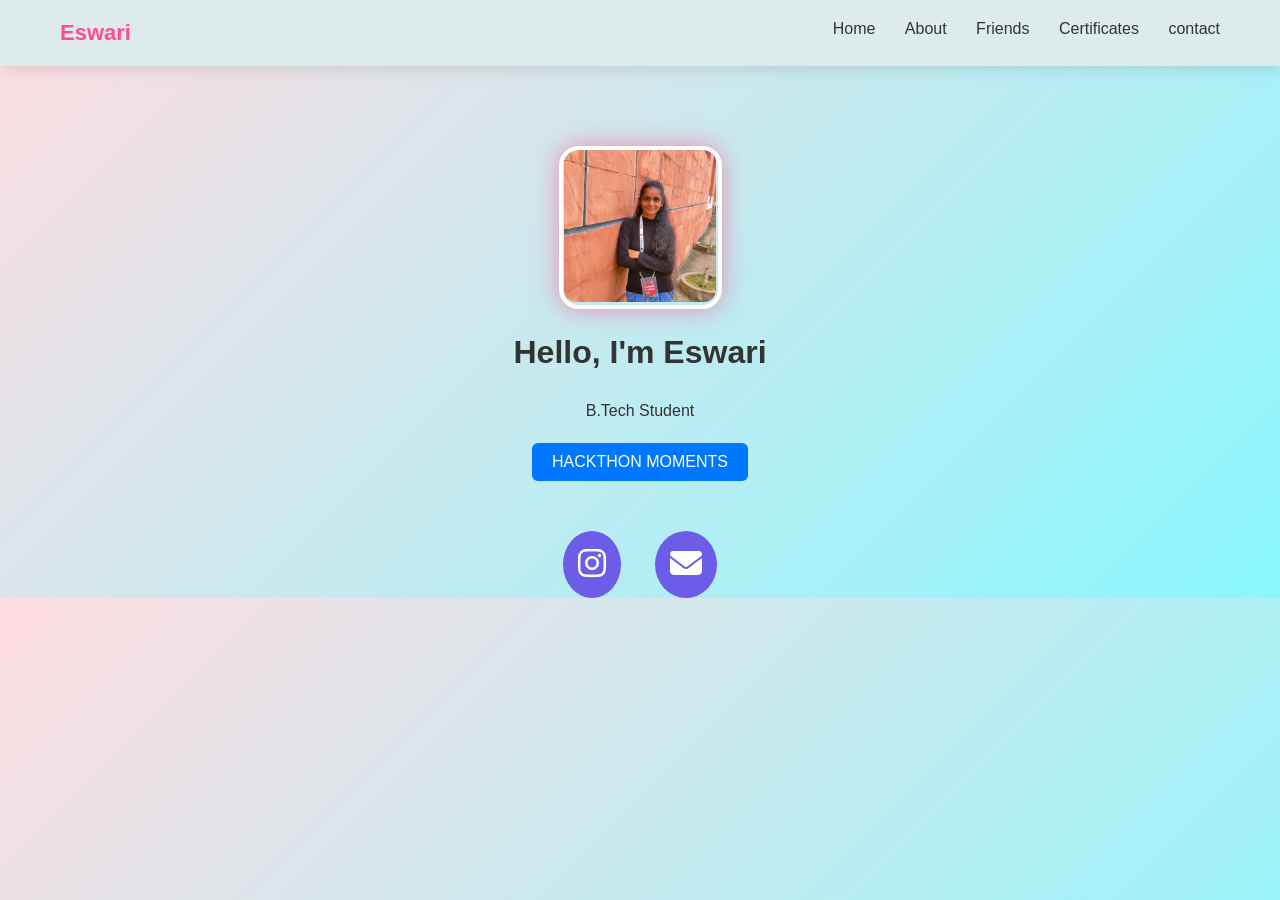
<file: index.html>
<!DOCTYPE html>  
<html>  
<head>  
  <title>Eswari Portfolio</title>  
  <link rel="stylesheet" href="style.css">  

  <!-- Font Awesome CDN for Instagram and Gmail icons -->
  <link rel="stylesheet" href="https://cdnjs.cloudflare.com/ajax/libs/font-awesome/6.4.0/css/all.min.css">
</head>  
<body>  
  
<nav>  
  <div class="logo">Eswari</div>  
  <div class="links">  
    <a href="index.html">Home</a>  
    <a href="about.html">About</a>  
    <a href="friends.html">Friends</a>  
    <a href="certificates.html">Certificates</a>  
    <a href="contact.html">contact</a>
  </div>  
</nav>  
  
<section class="home">  
  <div class="profile-box">  
    <img src="profile.jpg.jpeg" alt="Profile Picture">  
  </div>  
  
  <h1>Hello, I'm Eswari</h1>  
  <p>B.Tech Student</p>  
  
  <a href="certificates.html" class="btn">HACKTHON MOMENTS</a>
  </a>  

  <!-- Contact Icons Section -->
  <div class="contact-buttons">
    <a href="https://www.instagram.com/eswari.arji_" target="_blank" class="icon-btn">
      <i class="fab fa-instagram"></i>
    </a>
    <a href="mailto:arjieswari50@gmail.com" target="_blank" class="icon-btn">
      <i class="fas fa-envelope"></i>
    </a>
  </div>
</section>  
  
</body>  
</html>
</file>
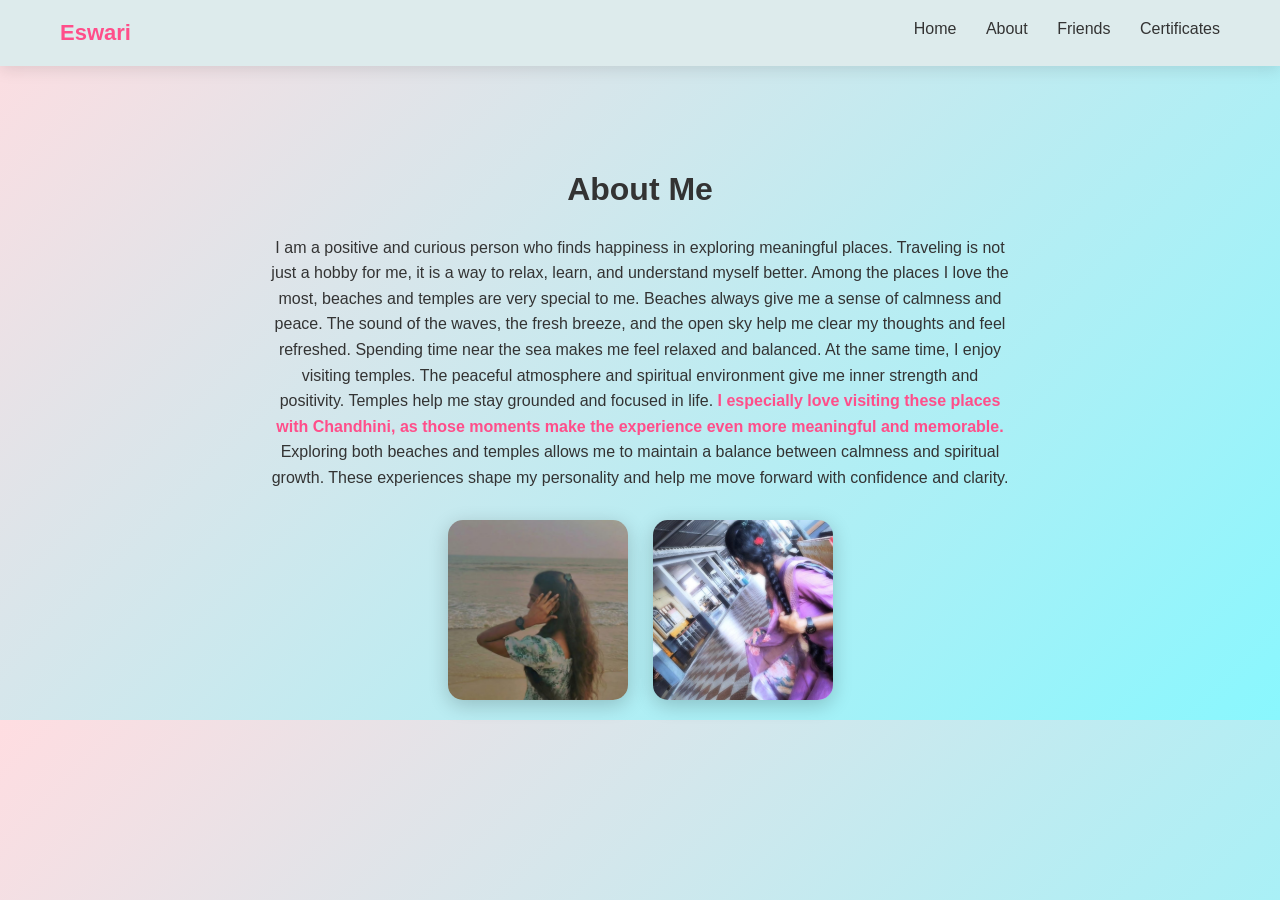
<file: about.html>
<!DOCTYPE html>
<html>
<head>
<title>About Me</title>
<link rel="stylesheet" href="style.css">
</head>
<body>

<nav>
<div class="logo">Eswari</div>
<div class="links">
<a href="index.html">Home</a>
<a href="about.html">About</a>
<a href="friends.html">Friends</a>
<a href="certificates.html">Certificates</a>
</div>
</nav>

<section class="page">
<h1>About Me</h1>
<p>
I am a positive and curious person who finds happiness in exploring meaningful places. Traveling is not just a hobby for me, it is a way to relax, learn, and understand myself better. Among the places I love the most, beaches and temples are very special to me.

Beaches always give me a sense of calmness and peace. The sound of the waves, the fresh breeze, and the open sky help me clear my thoughts and feel refreshed. Spending time near the sea makes me feel relaxed and balanced.

At the same time, I enjoy visiting temples. The peaceful atmosphere and spiritual environment give me inner strength and positivity. Temples help me stay grounded and focused in life.

<strong>I especially love visiting these places with Chandhini, as those moments make the experience even more meaningful and memorable.</strong>

Exploring both beaches and temples allows me to maintain a balance between calmness and spiritual growth. These experiences shape my personality and help me move forward with confidence and clarity.
</p>

<div class="gallery">
<img src="eshu1.jpg.jpeg">
<img src="eshu2.jpg.jpeg">
</div>

</section>

</body>
</html>
</file>
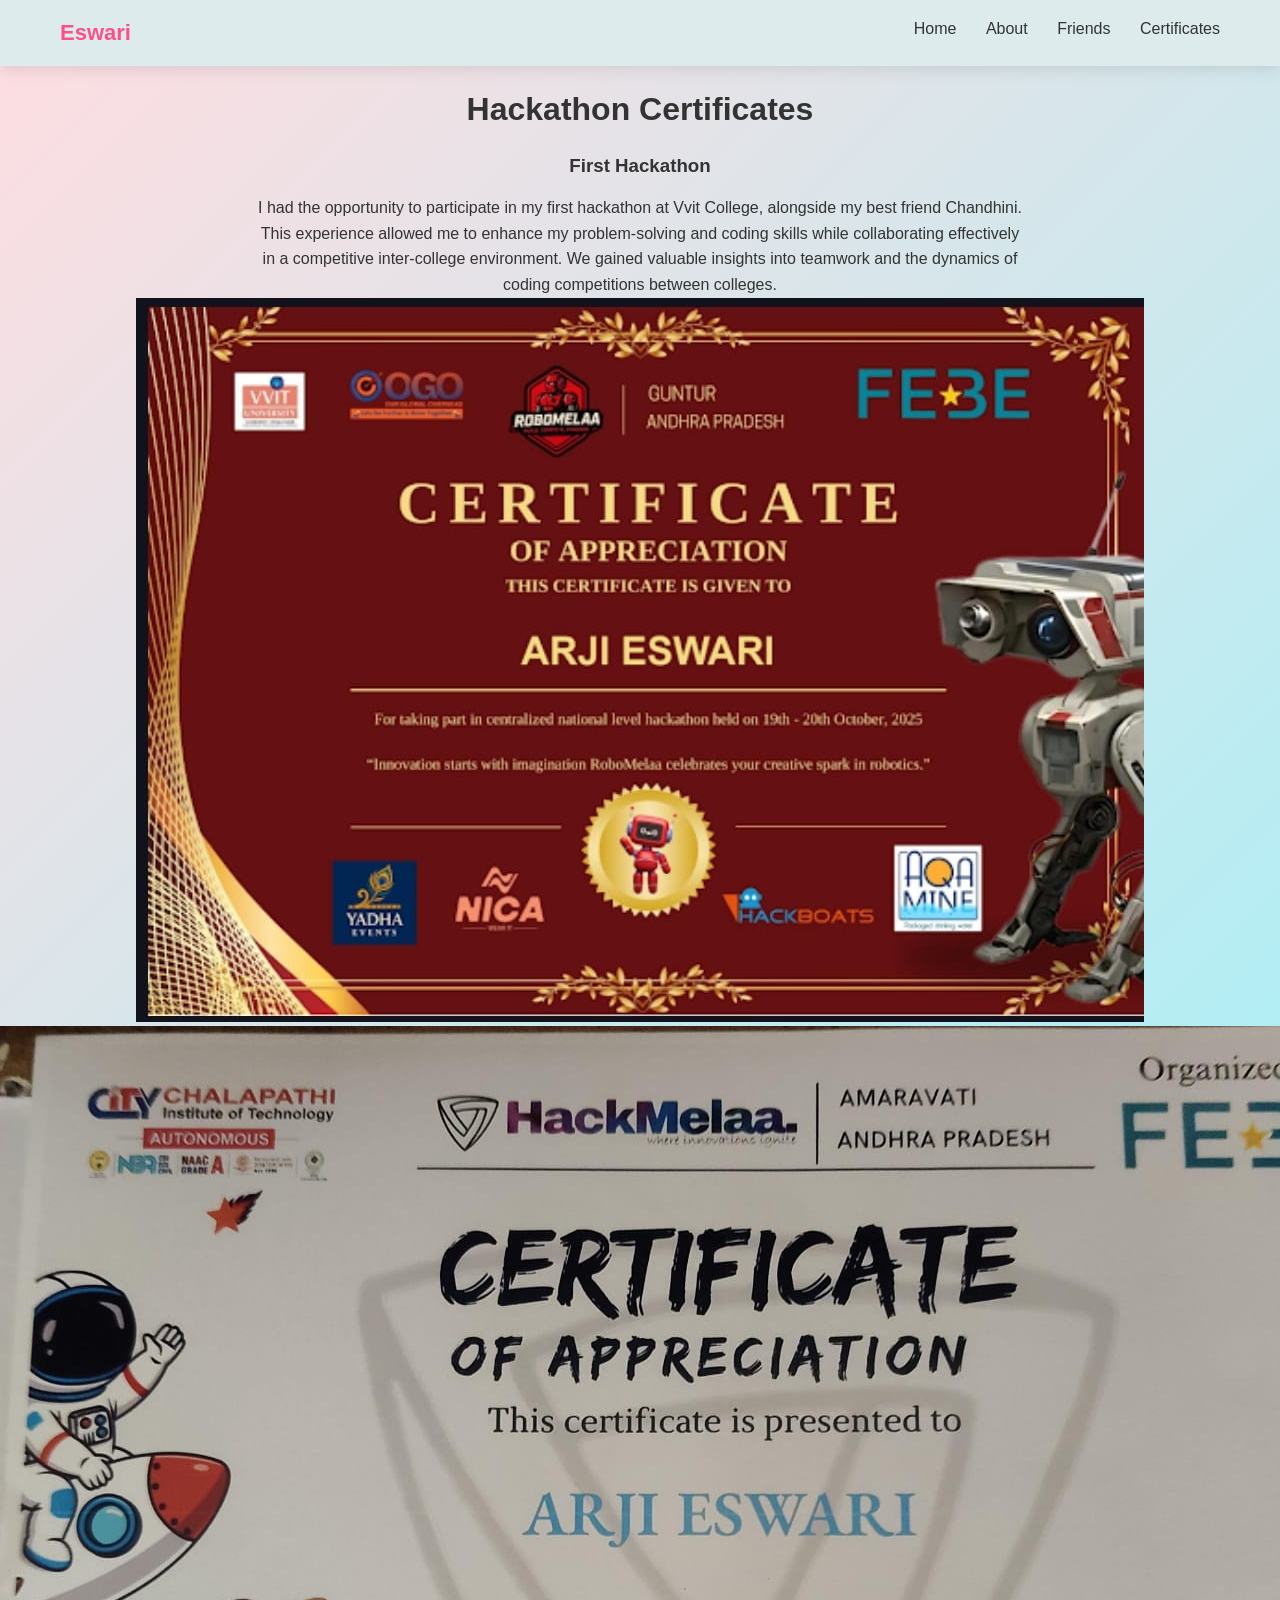
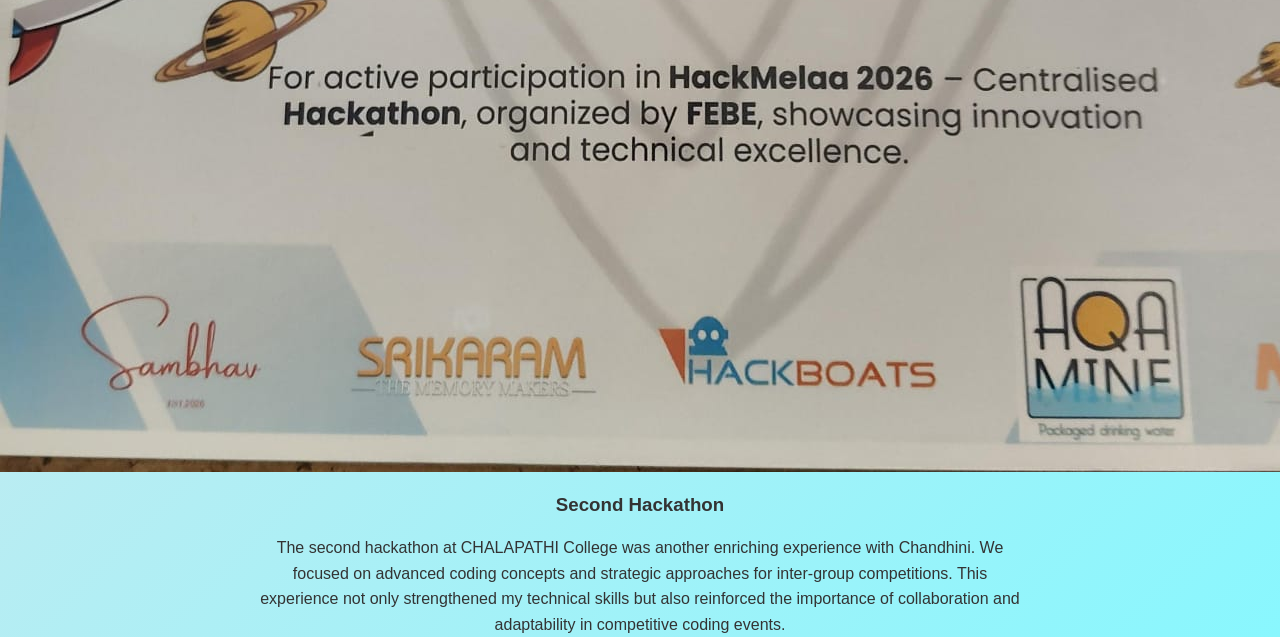
<file: certificates.html>
<!DOCTYPE html>
<html lang="en">
<head>
  <meta charset="UTF-8">
  <meta name="viewport" content="width=device-width, initial-scale=1.0">
  <title>Eswari Certificates</title>
  <link rel="stylesheet" href="style.css">
</head>
<body>

<nav>
  <div class="logo">Eswari</div>
  <div class="links">
    <a href="index.html">Home</a>
    <a href="about.html">About</a>
    <a href="friends.html">Friends</a>
    <a href="certificates.html">Certificates</a>
  </div>
</nav>

<section class="certificates-page">

  <h1>Hackathon Certificates</h1>

  <!-- 1st Certificate: Image Left -->
  <div class="cert-row">
    <div class="cert-text">
      <h3>First Hackathon</h3>
      <p>
        I had the opportunity to participate in my first hackathon at Vvit College, alongside my best friend Chandhini.  
        This experience allowed me to enhance my problem-solving and coding skills while collaborating effectively in a competitive inter-college environment.  
        We gained valuable insights into teamwork and the dynamics of coding competitions between colleges.
      </p>
    </div>
    <div class="cert-img-box">
      <img src="certificate1.jpg.jpeg" alt="Certificate 1">
    </div>
  </div>

  <!-- 2nd Certificate: Image Right -->
  <div class="cert-row reverse">
    <div class="cert-img-box">
      <img src="certificate2.jpg.jpeg" alt="Certificate 2">
    </div>
    <div class="cert-text">
      <h3>Second Hackathon</h3>
      <p>
        The second hackathon at CHALAPATHI College was another enriching experience with Chandhini.  
        We focused on advanced coding concepts and strategic approaches for inter-group competitions.  
        This experience not only strengthened my technical skills but also reinforced the importance of collaboration and adaptability in competitive coding events.
      </p>
    </div>
  </div>

</section>

  

</body>
</html>
</file>
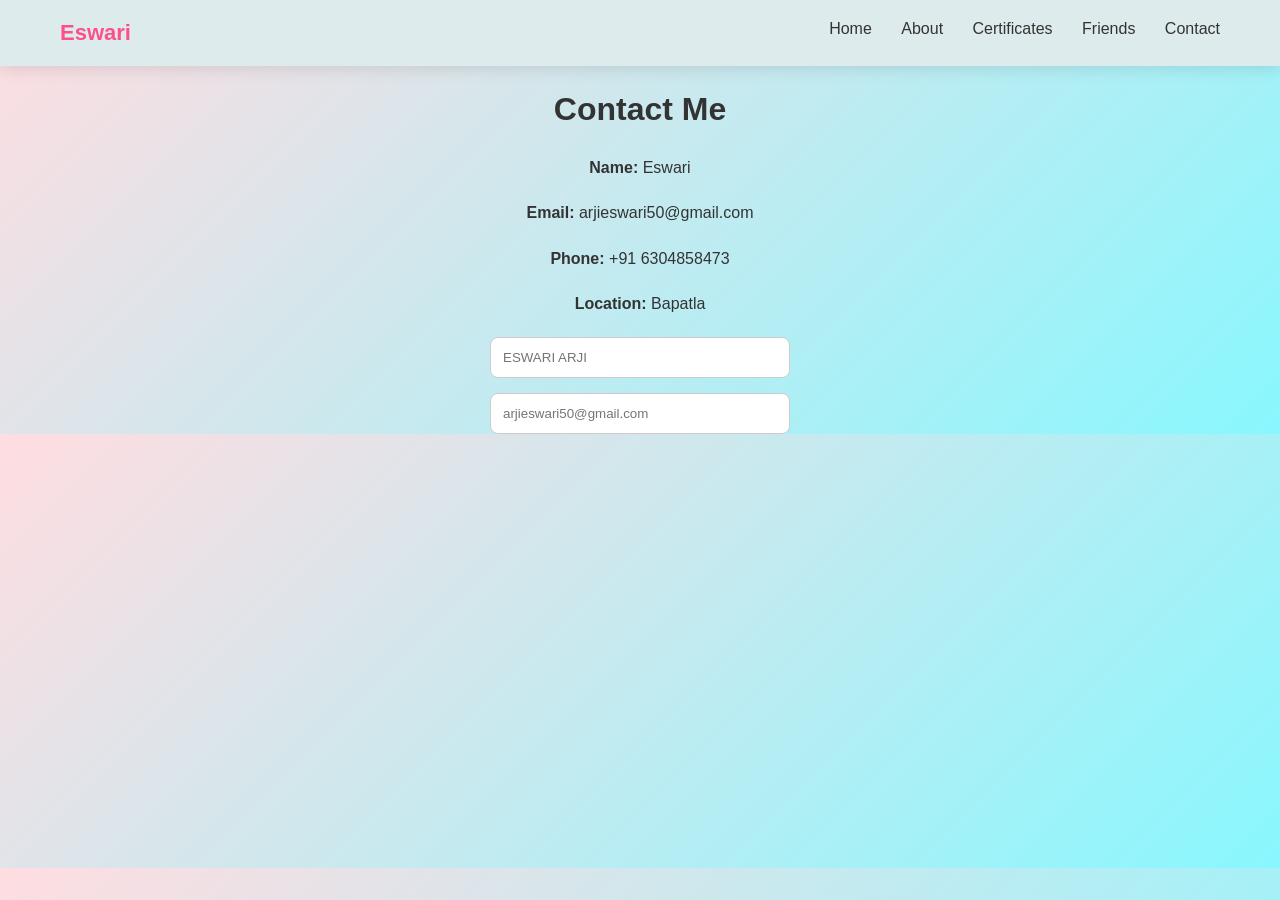
<file: contact.html>
<!DOCTYPE html>
<html lang="en">
<head>
<meta charset="UTF-8">
<meta name="viewport" content="width=device-width, initial-scale=1.0">
<title>Contact - Eswari</title>
<link rel="stylesheet" href="style.css">
</head>

<body>

<nav>
  <div class="logo">Eswari</div>
  <div class="links">
    <a href="index.html">Home</a>
    <a href="about.html">About</a>
    <a href="certificates.html">Certificates</a>
    <a href="friends.html">Friends</a>
    <a href="contact.html">Contact</a>
  </div>
</nav>

<section class="contact">
  <h1>Contact Me</h1>

  <div class="contact-box">
    <p><b>Name:</b> Eswari</p>
    <p><b>Email:</b> arjieswari50@gmail.com</p>
    <p><b>Phone:</b> +91 6304858473</p>
    <p><b>Location:</b> Bapatla</p>
  </div>

  <form class="contact-form">
    <input type="text" placeholder="ESWARI ARJI" required>
    <input type="email" placeholder="arjieswari50@gmail.com" required>
    
  </form>

</section>

</body>
</html>
</file>
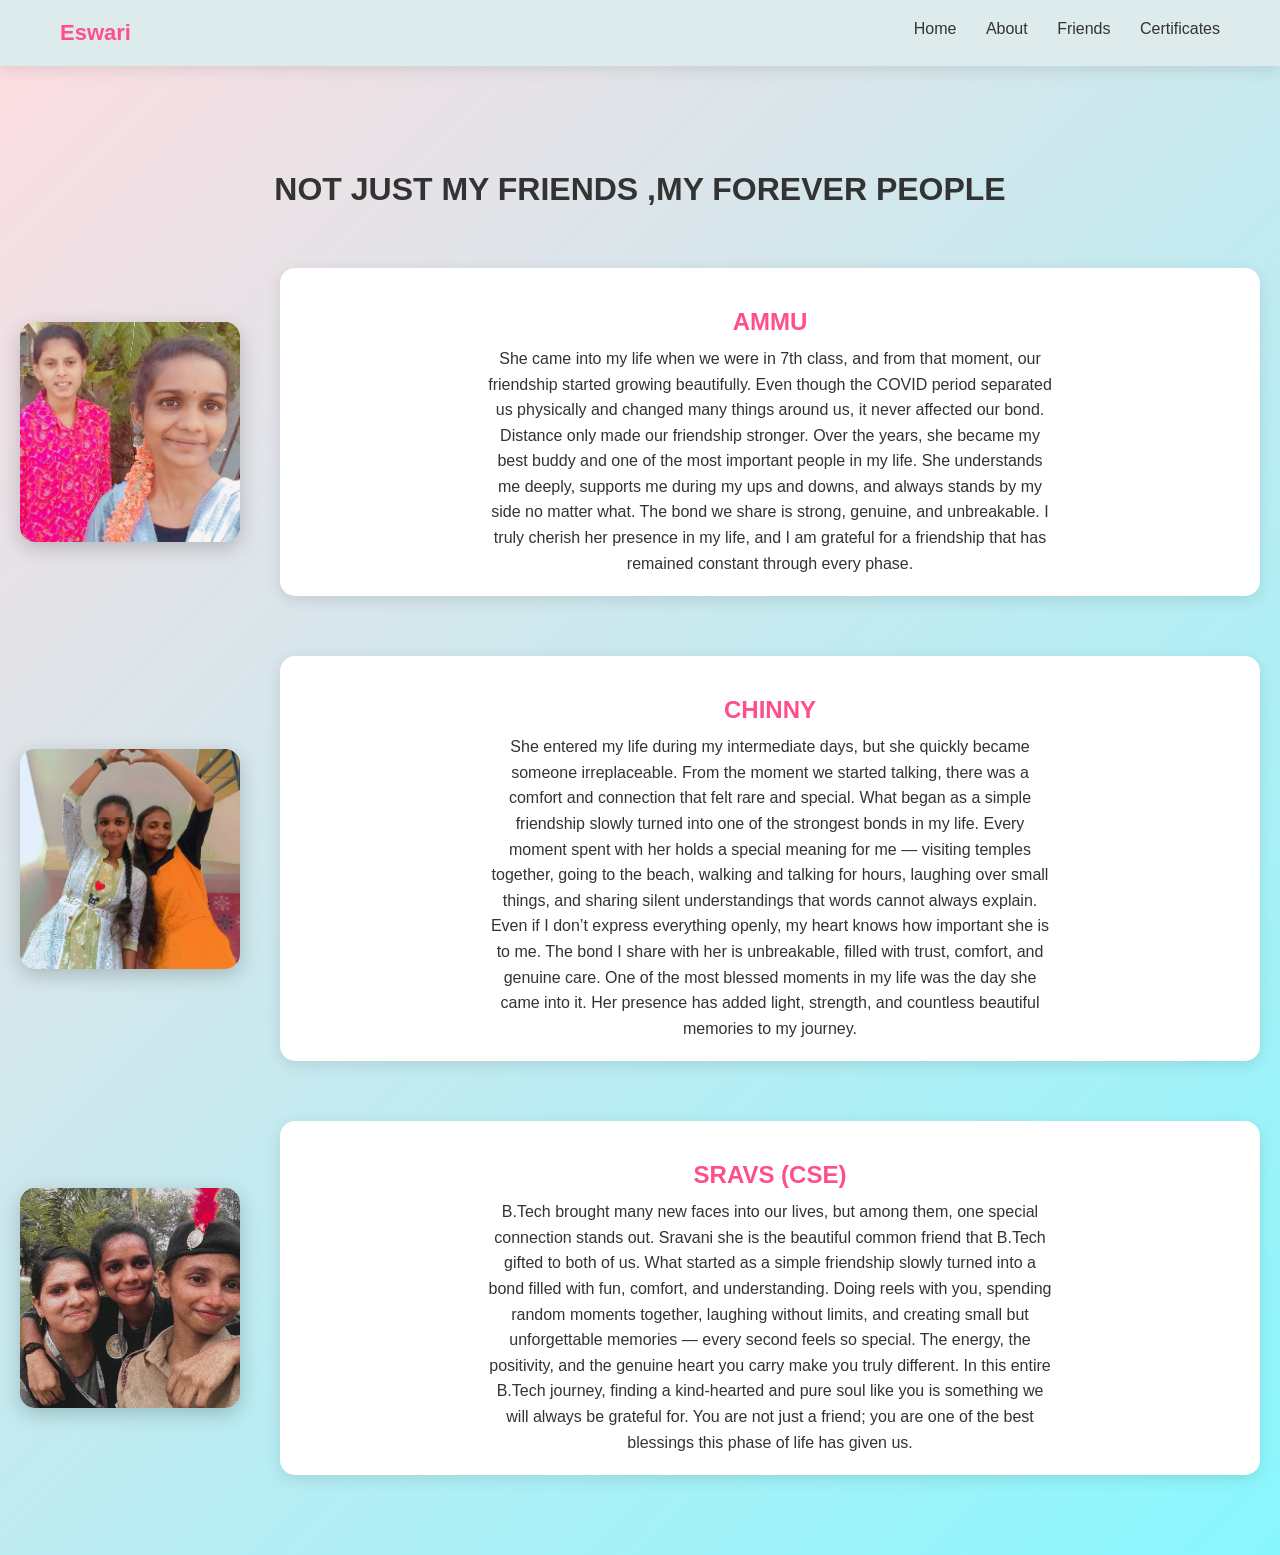
<file: friends.html>
<!DOCTYPE html>
<html>
<head>
<title>My Friends</title>
<link rel="stylesheet" href="style.css">
</head>
<body>

<nav>
<div class="logo">Eswari</div>
<div class="links">
<a href="index.html">Home</a>
<a href="about.html">About</a>
<a href="friends.html">Friends</a>
<a href="certificates.html">Certificates</a>
</div>
</nav>

<section class="page">
<h1>NOT JUST MY FRIENDS ,MY FOREVER PEOPLE</h1>

<div class="info-row">
<img src="ammu.jpg.jpeg" class="info-img">
<div class="info-text">
<h2>AMMU</h2>
<p>
She came into my life when we were in 7th class, and from that moment, 
our friendship started growing beautifully.
 Even though the COVID period separated us physically and changed many things around us,
  it never affected our bond. Distance only made our friendship stronger.
Over the years, she became my best buddy and 
one of the most important people in my life. 
She understands me deeply, supports me during my ups and downs, 
and always stands by my side no matter what.
 The bond we share is strong, genuine, and unbreakable.
  I truly cherish her presence in my life, and 
  I am grateful for a friendship that has remained constant through every phase.
</p>
</div>
</div>

<div class="info-row">
<img src="chinni.jpg.jpeg" class="info-img">
<div class="info-text">
<h2>CHINNY</h2>
<p>
She entered my life during my intermediate days, but 
she quickly became someone irreplaceable. From the moment we started talking, 
there was a comfort and connection that felt rare and special. 
What began as a simple friendship slowly turned into one of the
 strongest bonds in my life.
Every moment spent with her holds a special meaning for me —
 visiting temples together, going to the beach,
  walking and talking for hours, laughing over small things, 
  and sharing silent understandings that words cannot always explain. 
  Even if I don’t express everything openly, my heart knows how important she is to me.
The bond I share with her is unbreakable,
 filled with trust, comfort, and genuine care.
  One of the most blessed moments in my life was the day she came into it.
   Her presence has added light, strength, and countless beautiful memories to my journey.
</p>
</div>
</div>

<div class="info-row">
<img src="sravs.jpg.jpeg" class="info-img">
<div class="info-text">
<h2>SRAVS (CSE)</h2>
<p>
B.Tech brought many new faces into our lives, but among them, 
one special connection stands out. Sravani 
she is the beautiful common friend that B.Tech gifted to both of us. 
What started as a simple friendship slowly turned into a 
bond filled with fun, comfort, and understanding.
Doing reels with you, spending random moments together,
 laughing without limits, and creating small but unforgettable memories —
  every second feels so special. The energy,
   the positivity, and the genuine heart you carry make you truly different.
In this entire B.Tech journey, finding a kind-hearted and 
pure soul like you is something we will always be grateful for.
 You are not just a friend; you are one of the best blessings this phase of life has given us.
</p>
</div>
</div>

</section>

</body>
</html>
</file>
<file: style.css>
body{
margin:0;
font-family: 'Poppins', sans-serif;
background: linear-gradient(135deg,#ffdde1,#89f7fe);
text-align:center;
color:#333;
}

nav{
display:flex;
justify-content:space-between;
padding:20px 60px;
background:#ddebec;
box-shadow:0 4px 15px rgba(0,0,0,0.1);
}

.logo{
font-size:22px;
font-weight:bold;
color:#ff4e8a;
}

.links a{
margin-left:25px;
text-decoration:none;
color:#333;
font-weight:500;
}

.links a:hover{
color:#ff4e8a;
}

.home{
margin-top:80px;
}

.profile-box{
width:155px;
height:155px;
margin:auto;
border-radius:20px;
overflow:hidden;
box-shadow:0 0 25px rgba(255,78,138,0.6);
border:4px solid white;
}

.profile-box img{
width:100%;
height:100%;
object-fit:cover;
}

h1{
margin-top:25px;
font-size:32px;
}

p{
width:60%;
margin:auto;
margin-top:10px;
line-height:1.6;
}

.btn{
display:inline-block;
margin-top:25px;
padding:10px 25px;
background:#ff4e8a;
color:white;
border-radius:25px;
text-decoration:none;
transition:0.3s;
}

.btn:hover{
background:#ff2e6c;
transform:scale(1.05);
}

.page{
margin-top:60px;
padding:20px;
}

.gallery{
margin-top:30px;
display:flex;
justify-content:center;
gap:25px;
flex-wrap:wrap;
}

.gallery img{
width:180px;
height:180px;
object-fit:cover;
border-radius:15px;
box-shadow:0 5px 20px rgba(0,0,0,0.2);
transition:0.3s;
}

.gallery img:hover{
transform:scale(1.08);
}
strong{
    color: #ff4e8a;
    font-weight: 600;
}
.info-row{
display:flex;
align-items:center;
gap:40px;
margin:60px 0;
}

.info-img{
width:220px;
height:220px;
object-fit:cover;
border-radius:15px;
box-shadow:0 6px 20px rgba(0,0,0,0.2);
}

.info-text{
flex:1;
background:white;
padding:20px;
border-radius:15px;
box-shadow:0 4px 15px rgba(0,0,0,0.1);
}

.info-text h2{
color:#ff4e8a;
margin-bottom:10px;
}

.info-text p{
line-height:1.6;
}
contact{
  text-align:center;
  padding:50px 20px;
  background:#f4f6fb;
  border-radius:12px;
  margin:50px auto;
  max-width:800px;
}
.contact h2{
  color:#6c5ce7;
  font-size:2rem;
  margin-bottom:15px;
}
.contact p{
  font-size:1rem;
  margin-bottom:20px;
  color:#333;
}
.social-icons a{
  margin:0 15px;
  font-size:2rem;
  color:#0984e3;
  transition:0.3s;
}
.social-icons a:hover{
  color:#6c5ce7;
  transform:scale(1.2);
}
.contact-buttons{
  text-align:center;
  margin-top:30px;
}
.icon-btn{
  display: inline-block;
  margin: 0 15px;
  padding: 15px;
  font-size: 2rem;
  color: #fff;
  background: #6c5ce7;
  border-radius: 50%;
  transition: 0.3s;
  text-decoration: none;
}
.icon-btn:hover{
  background: #0984e3;
  transform: scale(1.2);
}
/* Profile Image */
.profile-box img{
  width:152px;
  height:152px;
  object-fit:cover;
  border-radius:12px;
  display:block;
  margin:auto;
  margin-bottom:20px;
}

/* Button */
.btn{
  display:inline-block;
  padding:10px 20px;
  background-color:#0077ff;
  color:#fff;
  border:none;
  border-radius:6px;
  font-size:16px;
  cursor:pointer;
  margin:20px auto;
  transition:0.3s;
}
.btn:hover{
  background-color:#005bb5;
}

/* Certificates Section */
.certificates-home{
  text-align:center;
  margin:30px 0;
}
.certificates-home img{
  width:200px;
  margin:10px;
  border-radius:8px;
  box-shadow:0 5px 15px rgba(0,0,0,0.05);
  cursor:pointer;
  transition:0.3s;
}
.certificates-home img:hover{
  transform:scale(1.05);
}

/* Modal */
.modal{
  display:none;
  position:fixed;
  z-index:1000;
  left:0;
  top:0;
  width:100%;
  height:100%;
  overflow:auto;
  background-color: rgba(0,0,0,0.8);
}
.modal-content{
  margin:auto;
  display:block;
  max-width:80%;
  margin-top:50px;
  border-radius:12px;
  box-shadow:0 5px 15px rgba(0,0,0,0.3);
}
#modalCaption{
  text-align:center;
  color:#fff;
  margin-top:15px;
  font-size:1.1rem;
}
.close{
  position:absolute;
  top:20px;
  right:35px;
  color:#fff;
  font-size:40px;
  font-weight:bold;
  cursor:pointer;
}
.close:hover{
  color:#ddd;
}

.contact-section{
text-align:center;
padding:50px;
}

.contact-section h1{
font-size:40px;
margin-bottom:10px;
}

.social-icons{
margin:20px;
}

.social-icons a{
font-size:30px;
margin:15px;
color:#333;
background:#eee;
padding:15px;
border-radius:50%;
transition:0.3s;
}

.social-icons a:hover{
background:#007bff;
color:white;
}

.contact-form{
display:flex;
flex-direction:column;
width:300px;
margin:auto;
gap:15px;
}

.contact-form input,
.contact-form textarea{
padding:12px;
border-radius:8px;
border:1px solid #ccc;
}

.contact-form button{
padding:12px;
border:none;
background:#007bff;
color:white;
border-radius:8px;
cursor:pointer;
}

.contact-form button:hover{
background:#0056b3;
}
</file>
